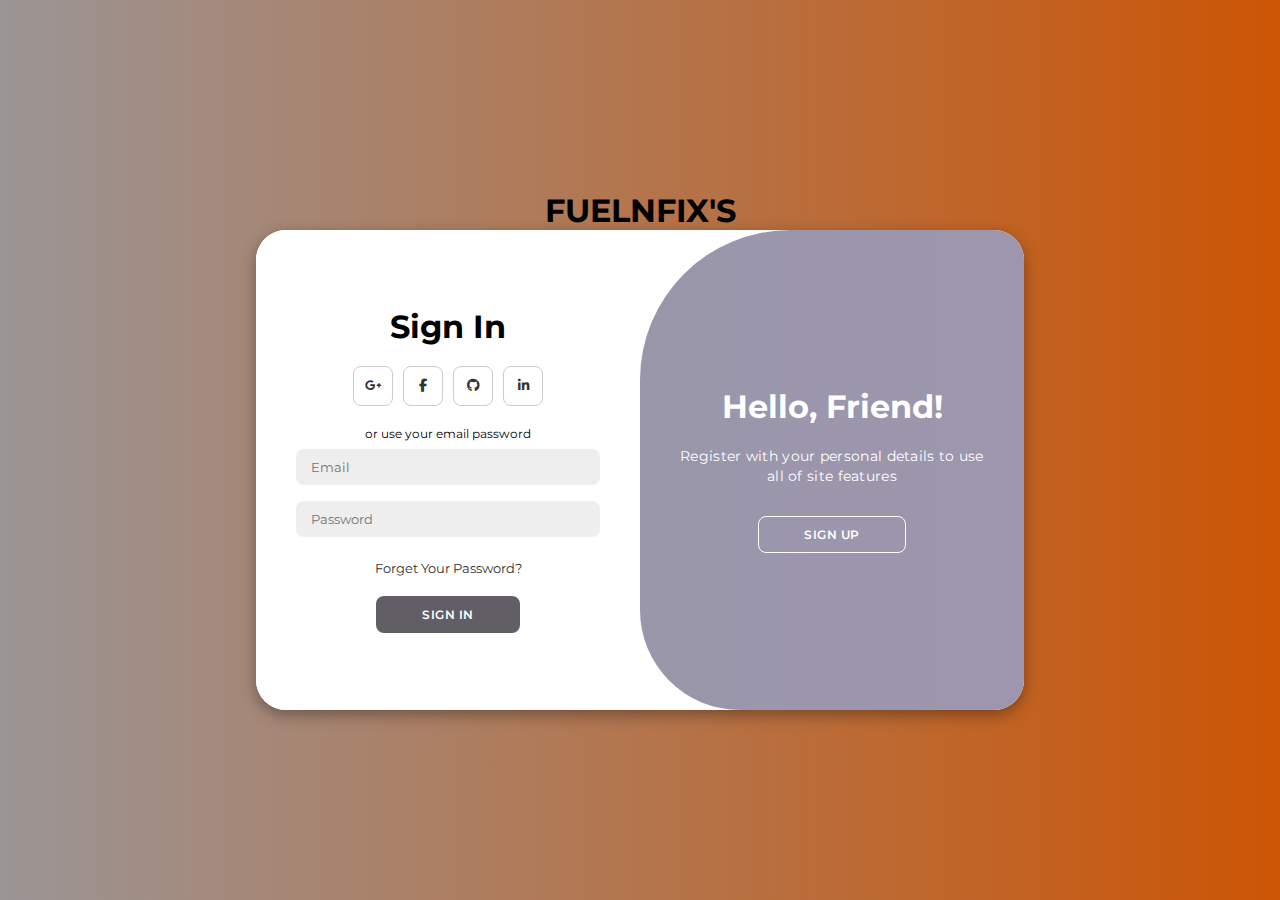
<file: FUEL_N_FIX/index.html>
<!DOCTYPE html>
<html lang="en">

<head>
    <meta charset="UTF-8">
    <meta name="viewport" content="width=device-width, initial-scale=1.0">
    <link rel="stylesheet" href="https://cdnjs.cloudflare.com/ajax/libs/font-awesome/6.4.2/css/all.min.css">
    <link rel="stylesheet" href="./styles/style.css">
    <title>Modern Login Page | FUELNFIX'S</title>
    <h1>FUELNFIX'S</h1>
</head>
<body>

    <div class="container" id="container">
        <div class="form-container sign-up">
            <form>
                <h1>Create Account</h1>
                <div class="social-icons">
                    <a href="https://mail.google.com/" class="icon"><i class="fa-brands fa-google-plus-g"></i></a>
                    <a href="https://www.facebook.com/" class="icon"><i class="fa-brands fa-facebook-f"></i></a>
                    <a href="https://github.com/" class="icon"><i class="fa-brands fa-github"></i></a>
                    <a href="https://linkedin.com" class="icon"><i class="fa-brands fa-linkedin-in"></i></a>
                </div>
                <span>or use your email for registeration</span>
                <input type="text" placeholder="Name" required>
                <input type="email" placeholder="Email" required>
                <input type="password" placeholder="Password" required>
                <button href="#form-container sign-in">Sign Up</button>
            </form>
        </div>
        <div class="form-container sign-in">
            <form>
                <h1>Sign In</h1>
                <div class="social-icons">
                    <a href="https://mail.google.com/" class="icon"><i class="fa-brands fa-google-plus-g"></i></a>
                    <a href="https://www.facebook.com/" class="icon"><i class="fa-brands fa-facebook-f"></i></a>
                    <a href="https://github.com/" class="icon"><i class="fa-brands fa-github"></i></a>
                    <a href="https://linkedin.com" class="icon"><i class="fa-brands fa-linkedin-in"></i></a>
                </div>
                <span>or use your email password</span>
                
                <form action="index2.html">
                    <input type="email" id="email" placeholder="Email" required>
                    <input type="password" id="pass" placeholder="Password" required>
                    <a href="#">Forget Your Password?</a>
                    <button onclick="success()" href="index2.html">SIGN IN</button>
                </form>
            </form>
            
        </div>
        <div class="toggle-container">
            <div class="toggle">
                <div class="toggle-panel toggle-left">
                    <h1>Welcome Back!</h1>
                    <p>Enter your personal details to use all of site features</p>
                    <button class="hidden" id="login">Sign In</button>
                </div>
                <div class="toggle-panel toggle-right">
                    <h1>Hello, Friend!</h1>
                    <p>Register with your personal details to use all of site features</p>
                    <button class="hidden" id="register">Sign Up</button>
                </div>
            </div>
        </div>
    </div>

    <script src="./js/script.js"></script>
</body>

</html>
</file>
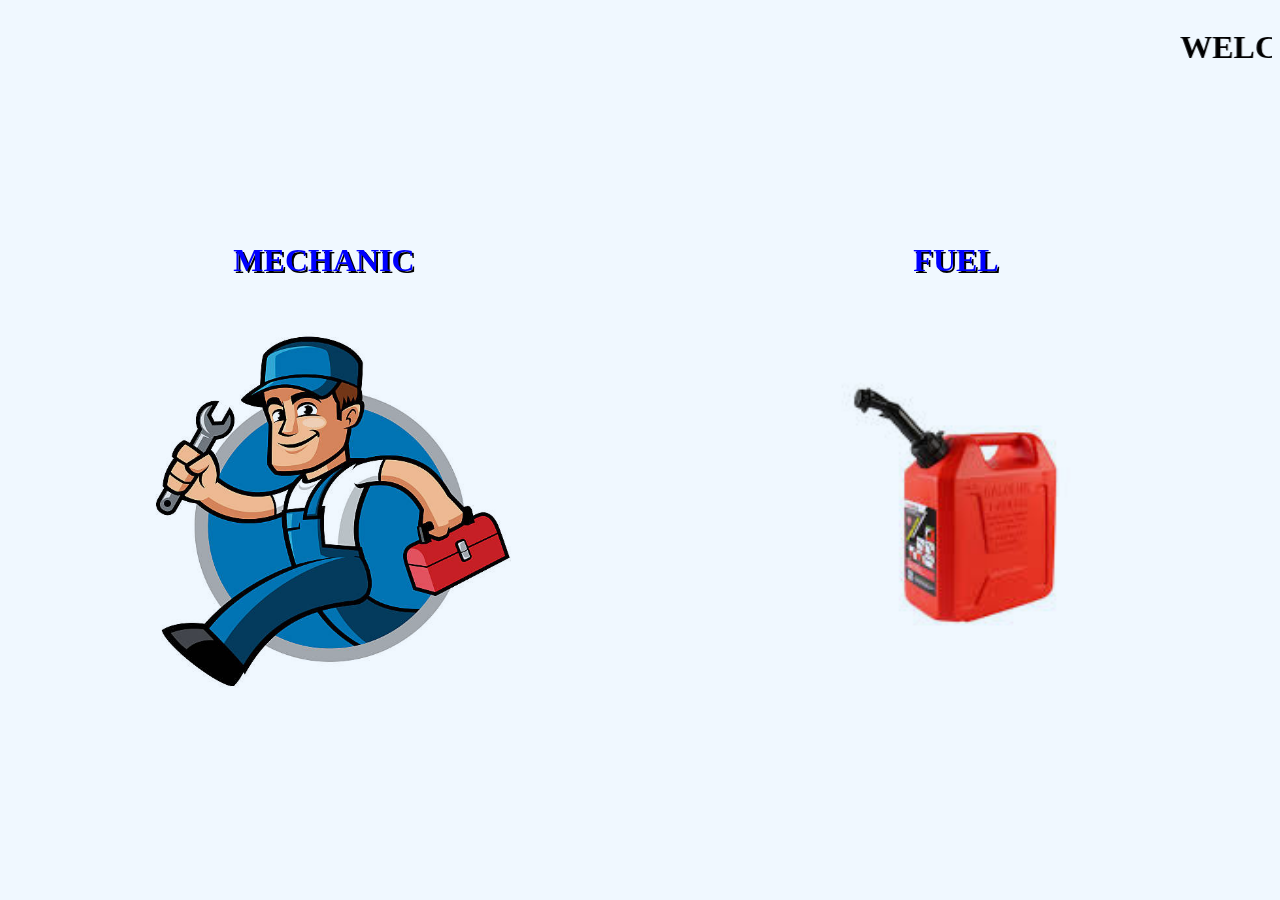
<file: FUEL_N_FIX/index2.html>
<!DOCTYPE HTML>
<html lang="en-US">
<head>
	<meta charset="UTF=8">
	<title>FNF</title>
	<link rel="stylesheet" type="text/css" href="./styles/styles.css" media="all" />
</head>
<body>
    <div class="row">
		<marquee scrollamount="12" style="background-color:aliceblue; "><h1 class="heading">WELCOME TO FUEL MECHANIC SERVICE</h1></marquee><br><br>
        <div id="container">
			<div class="clm1">
				<p class="para"><strong>MECHANIC</strong></p>
				<div id="image1">
					<a class="thumbnail" href="4.html" title="Service"><img class="img1" data-src="src111.jpg" src="./img/src111.jpg" style="width: 400px;"></a>
				</div>
			</div>
			<div class="clm2">
				<p class="para"><strong>FUEL</strong></p>
				<div id="image2">
					<a class="thumbnail" href="3.html" title="Service"><img class="img2" data-src="src222.jpeg" src="./img/src222.jpeg" style="width: 400px;"></a>
				</div>
			</div>
		</div>
	</div>
</body>
</html>
</file>
<file: FUEL_N_FIX/styles/style.css>
@import url('https://fonts.googleapis.com/css2?family=Montserrat:wght@300;400;500;600;700&display=swap');

*{
    margin: 0;
    padding: 0;
    box-sizing: border-box;
    font-family: 'Montserrat', sans-serif;
}

body{
    background-color: #ff6200bf;
    background: linear-gradient(to right, #9b9595, #cc5505);
    display: flex;
    align-items: center;
    justify-content: center;
    flex-direction: column;
    height: 100vh;
}

.container{
    background-color: #fff;
    border-radius: 30px;
    box-shadow: 0 5px 15px rgba(0, 0, 0, 0.35);
    position: relative;
    overflow: hidden;
    width: 768px;
    max-width: 100%;
    min-height: 480px;
}

.container p{
    font-size: 14px;
    line-height: 20px;
    letter-spacing: 0.3px;
    margin: 20px 0;
}

.container span{
    font-size: 12px;
}

.container a{
    color: #333;
    font-size: 13px;
    text-decoration: none;
    margin: 15px 0 10px;
}

.container button{
    background-color: #615f65;
    color: #fff;
    font-size: 12px;
    padding: 10px 45px;
    border: 1px solid transparent;
    border-radius: 8px;
    font-weight: 600;
    letter-spacing: 0.5px;
    text-transform: uppercase;
    margin-top: 10px;
    cursor: pointer;
}

.container button.hidden{
    background-color: transparent;
    border-color: #fff;
}

.container form{
    background-color: #fff;
    display: flex;
    align-items: center;
    justify-content: center;
    flex-direction: column;
    padding: 0 40px;
    height: 100%;
}

.container input{
    background-color: #eee;
    border: none;
    margin: 8px 0;
    padding: 10px 15px;
    font-size: 13px;
    border-radius: 8px;
    width: 100%;
    outline: none;
}

.form-container{
    position: absolute;
    top: 0;
    height: 100%;
    transition: all 0.6s ease-in-out;
}

.sign-in{
    left: 0;
    width: 50%;
    z-index: 2;
}

.container.active .sign-in{
    transform: translateX(100%);
}

.sign-up{
    left: 0;
    width: 50%;
    opacity: 0;
    z-index: 1;
}

.container.active .sign-up{
    transform: translateX(100%);
    opacity: 1;
    z-index: 5;
    animation: move 0.6s;
}

@keyframes move{
    0%, 49.99%{
        opacity: 0;
        z-index: 1;
    }
    50%, 100%{
        opacity: 1;
        z-index: 5;
    }
}

.social-icons{
    margin: 20px 0;
}

.social-icons a{
    border: 1px solid #ccc;
    border-radius: 20%;
    display: inline-flex;
    justify-content: center;
    align-items: center;
    margin: 0 3px;
    width: 40px;
    height: 40px;
}

.toggle-container{
    position: absolute;
    top: 0;
    left: 50%;
    width: 50%;
    height: 100%;
    overflow: hidden;
    transition: all 0.6s ease-in-out;
    border-radius: 150px 0 0 100px;
    z-index: 1000;
}

.container.active .toggle-container{
    transform: translateX(-100%);
    border-radius: 0 150px 100px 0;
}

.toggle{
    background-color: #000000;
    height: 100%;
    background: linear-gradient(to right, #9497a6, #9e96ae);
    color: #fff;
    position: relative;
    left: -100%;
    height: 100%;
    width: 200%;
    transform: translateX(0);
    transition: all 0.6s ease-in-out;
}

.container.active .toggle{
    transform: translateX(50%);
}

.toggle-panel{
    position: absolute;
    width: 50%;
    height: 100%;
    display: flex;
    align-items: center;
    justify-content: center;
    flex-direction: column;
    padding: 0 30px;
    text-align: center;
    top: 0;
    transform: translateX(0);
    transition: all 0.6s ease-in-out;
}

.toggle-left{
    transform: translateX(-200%);
}

.container.active .toggle-left{
    transform: translateX(0);
}

.toggle-right{
    right: 0;
    transform: translateX(0);
}

.container.active .toggle-right{
    transform: translateX(200%);
}
</file>
<file: FUEL_N_FIX/styles/styles.css>
body{
    background-color: aliceblue;
    background-image: url(https://static.turbosquid.com/Preview/2016/01/23__08_05_09/01.jpgee3dfd80-238b-4f6d-bbd7-4f355009994eZoom.jpg);
    background-repeat: no-repeat;
    background-size: cover;

}
#container{
    display: flex;
    justify-content: space-around;
    margin-top: 100px;
    mix-blend-mode: multiply;
    
}
/* .img1,.img2{
    border: 1px solid black;
} */
.para{
    text-align: center;
    color: blue;
    text-shadow: 2px 2px black;
    font-size: xx-large;
}
</file>
